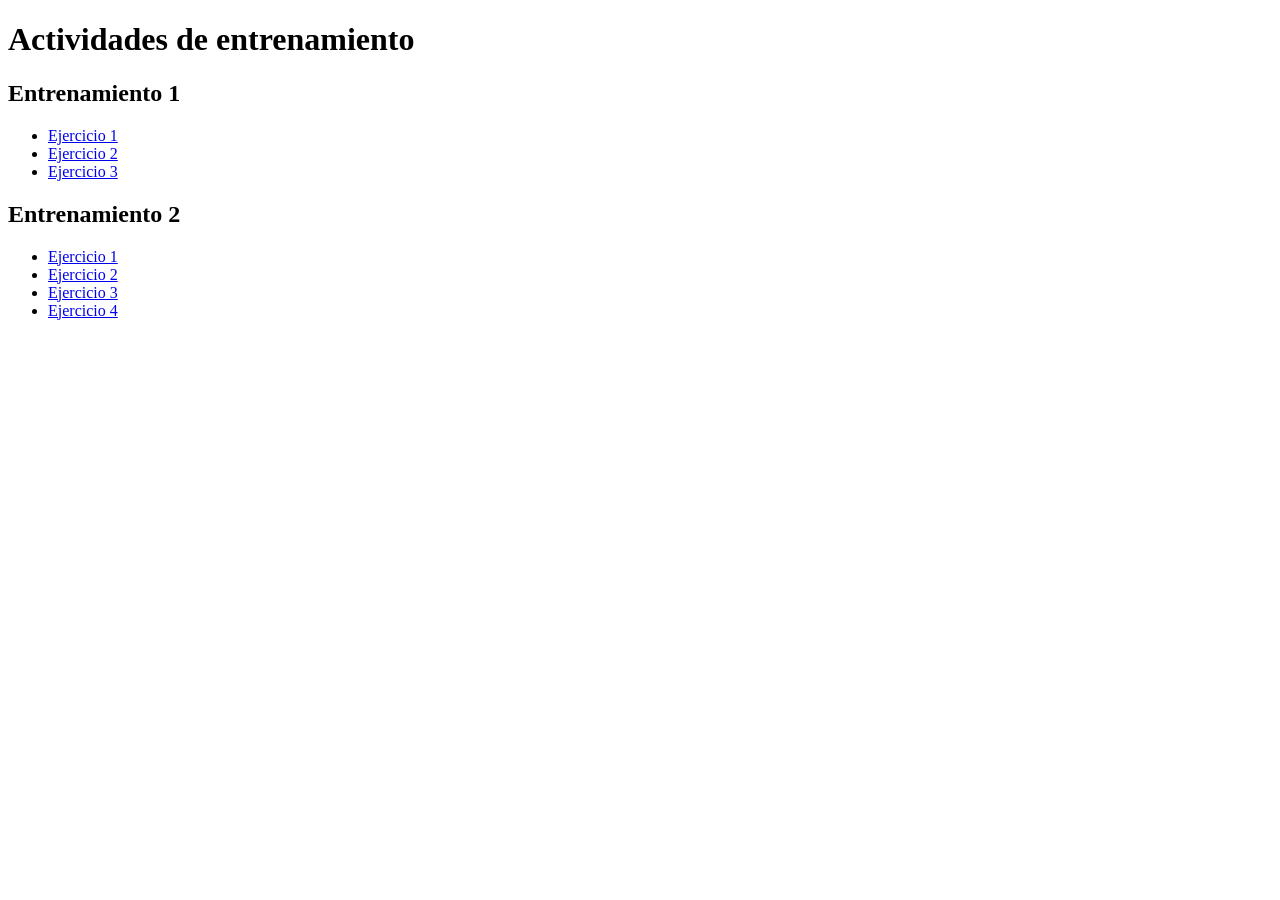
<file: index.html>
<!DOCTYPE html>
<html lang="es">
<head>
    <meta charset="UTF-8">
    <meta name="viewport" content="width=device-width, initial-scale=1.0">
    <title>Actividades de entrenamiento</title>
</head>
<body>
    <header>
        <h1>Actividades de entrenamiento</h1>
    </header>

    <main>
        <nav>
            <section>
                <h2>Entrenamiento 1</h2>
                <ul>
                    <li><a href="Entrenamiento_01/Ejercicio_01/index.html">Ejercicio 1</a></li>
                    <li><a href="Entrenamiento_01/Ejercicio_02/index.html">Ejercicio 2</a></li>
                    <li><a href="Entrenamiento_01/Ejercicio_03/index.html">Ejercicio 3</a></li>
                </ul>
            </section>

            <section>
                <h2>Entrenamiento 2</h2>
                <ul>
                    <li><a href="entrenamiento_02/ejercicio_01/index.html">Ejercicio 1</a></li>
                    <li><a href="entrenamiento_02/ejercicio_02/index.html">Ejercicio 2</a></li>
                    <li><a href="entrenamiento_02/ejercicio_03/index.html">Ejercicio 3</a></li>
                    <li><a href="entrenamiento_02/ejercicio_04/index.html">Ejercicio 4</a></li>
                </ul>
            </section>
        </nav>
    </main>
</body>
</html>
</file>
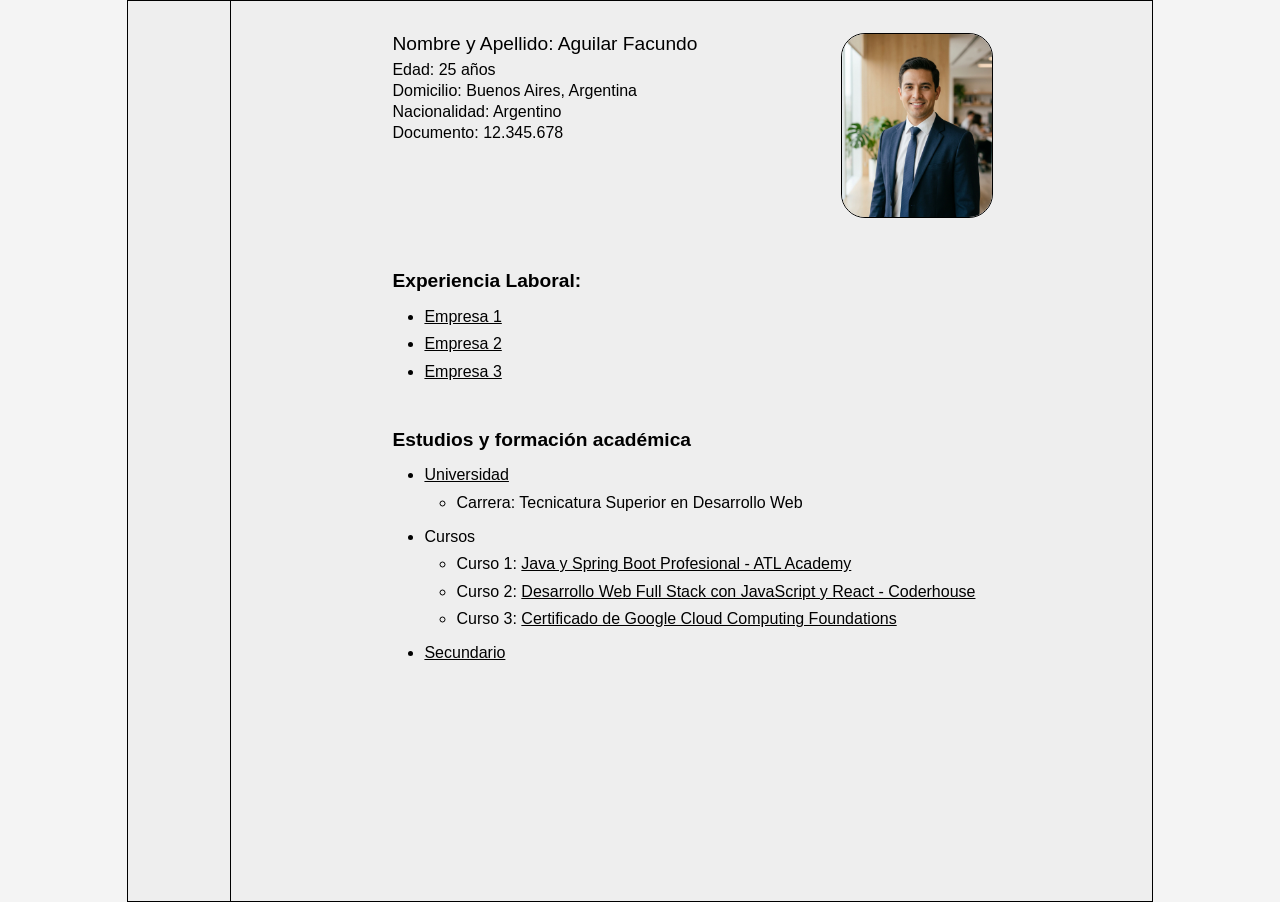
<file: Entrenamiento_01/Ejercicio_01/index.html>
<!DOCTYPE html>
<html lang="es">
<head>
    <meta charset="UTF-8">
    <meta name="viewport" content="width=device-width, initial-scale=1.0">
    <title>Ejercicio 1</title>
    <link rel="stylesheet" href="style.css">
</head>
<body>
    <main class="cv-container">
        <div class="barra-lateral"></div>

        <div class="contenido">
            <header class = "header">
                
                <div class = "datos">
                    <h1>Nombre y Apellido: Aguilar Facundo</h1>
                    <p>Edad: 25 años</p>
                    <p>Domicilio: Buenos Aires, Argentina</p>
                    <p>Nacionalidad: Argentino</p>
                    <p>Documento: 12.345.678</p>
                </div>
                <div class="foto-box">
                        <img src="../images/Gemini_Generated_Image_6q42zd6q42zd6q42.jpg" alt="Imagen de perfil">
                </div>
            </header>

            <section class="seccion">
                <h2>Experiencia Laboral:</h2>
                <ul>
                    <li><a href="empresa1.html">Empresa 1</a></li>
                    <li><a href="empresa2.html">Empresa 2</a></li>
                    <li><a href="empresa3.html">Empresa 3</a></li>
                </ul>
            </section>

            <section>
                <h2>Estudios y formación académica</h2>
                <ul>
                    <li>
                        <a href="universidad.html">Universidad</a>
                        <ul>
                            <li>Carrera: Tecnicatura Superior en Desarrollo Web</li>
                        </ul>
                    </li>
                </ul>
                <ul>
                    <li>Cursos
                   <ul>
                    <li>
                        Curso 1: <a href="curso1.html">Java y Spring Boot Profesional - ATL Academy</a>
                    </li>
                    <li>
                        Curso 2: <a href="curso2.html">Desarrollo Web Full Stack con JavaScript y React - Coderhouse</a>
                    </li>
                    <li>
                        Curso 3: <a href="curso3.html">Certificado de Google Cloud Computing Foundations</a>
                    </li>
                   
                   </ul> 
                </li>
                </ul>

                <ul>
                    <li>
                        <a href="secundario.html">Secundario</a>
                    </li>
                </ul>

                
            </section>
        </div>
    </main> 
</body>
</html>
</file>
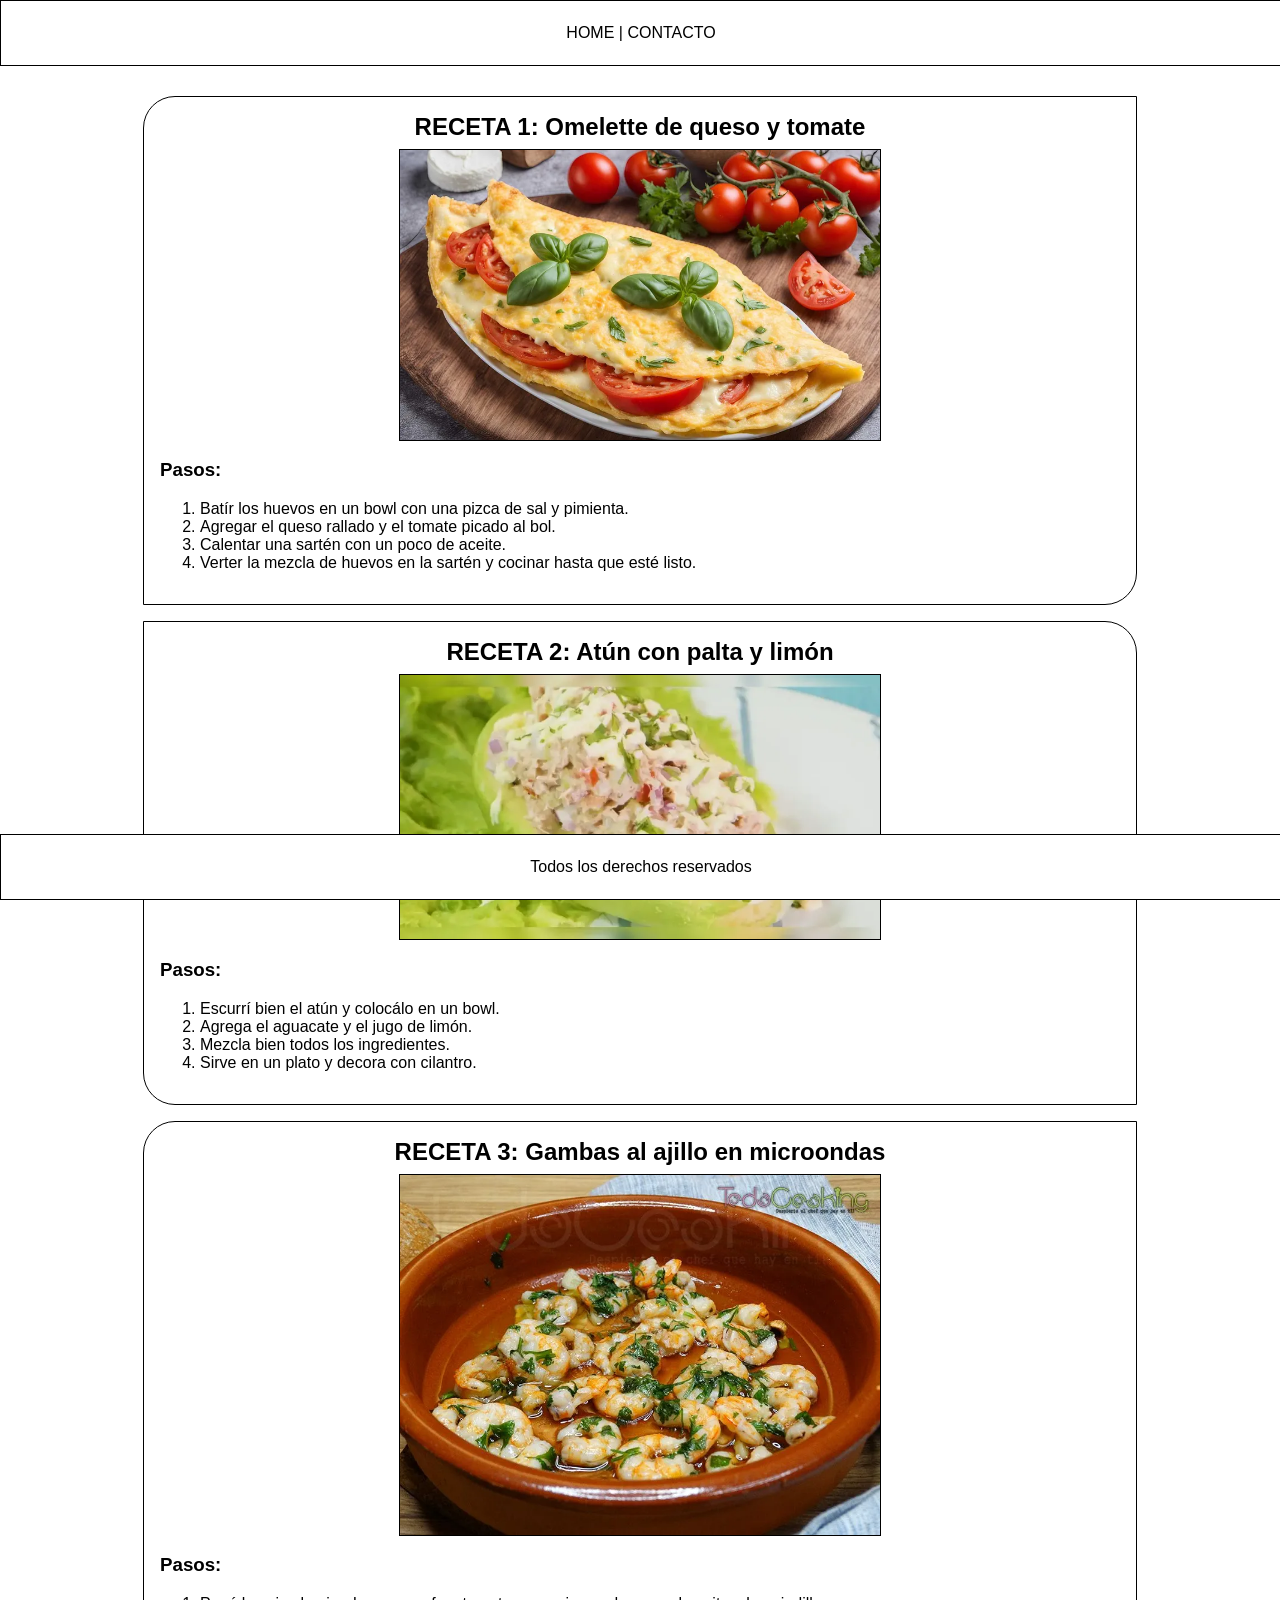
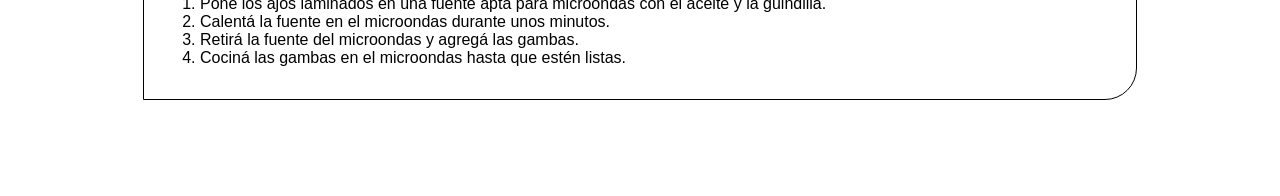
<file: Entrenamiento_01/Ejercicio_02/index.html>
<!DOCTYPE html>
<html lang="es">
<head>
    <meta charset="UTF-8">
    <meta name="viewport" content="width=device-width, initial-scale=1.0">
    <title>Ejercicio 2</title>
    <link rel="stylesheet" href="style.css">
</head>
<body>
    <header>
         <nav class="main-nav">
       <a href="index.html">HOME</a>
            |
       <a href="contacto.html">CONTACTO</a>
    </nav>
    </header>
  
    <main>
    <article class="receta receta-impar">
        <h2>RECETA 1: Omelette de queso y tomate</h2>
        <div class="imagen">
              <img src="../images/GR-R-V-00020296_g884hw5uuyj4cnspvskmhuk2_large.webp"
               alt="imagen de la receta 1 ">
        </div>
      
        <h3>Pasos:</h3>
        <ol>
            <li>Batír los huevos en un bowl con una pizca de sal y pimienta.</li>
            <li>Agregar el queso rallado y el tomate picado al bol.</li>
            <li>Calentar una sartén con un poco de aceite.</li>
            <li>Verter la mezcla de huevos en la sartén y cocinar hasta que esté listo.</li>
        </ol>
    </article >

    <article class = "receta receta-par">
        <h2>RECETA 2: Atún con palta y limón</h2>
         <div class="imagen">
              <img src="../images/608ca3886f075202ef1889f0.webp" alt="imagen de la receta dos ">
        </div>

        <h3>Pasos:</h3>
        <ol>
            <li>Escurrí bien el atún y colocálo en un bowl. </li>
            <li>Agrega el aguacate y el jugo de limón.</li>
            <li>Mezcla bien todos los ingredientes.</li>
            <li>Sirve en un plato y decora con cilantro.</li>
        </ol>
    </article>


    <article class = "receta receta-impar">
        <h2>RECETA 3: Gambas al ajillo en microondas</h2>
         <div class="imagen">
              <img src="../images/Gambas-al-ajillo-en-microondas-02.webp" alt="imagen de la receta tres ">
        </div>

        <h3>Pasos:</h3>
        <ol>
            <li>Poné los ajos laminados en una fuente apta para microondas con el aceite y la guindilla.</li>
            <li>Calentá la fuente en el microondas durante unos minutos.</li>
            <li>Retirá la fuente del microondas y agregá las gambas.</li>
            <li>Cociná las gambas en el microondas hasta que estén listas.</li>
        </ol>
    </article>


     </main>
    <footer class="main-footer">
         <P> Todos los derechos reservados</P> 
        </footer>
   
</body>
</html>
</file>
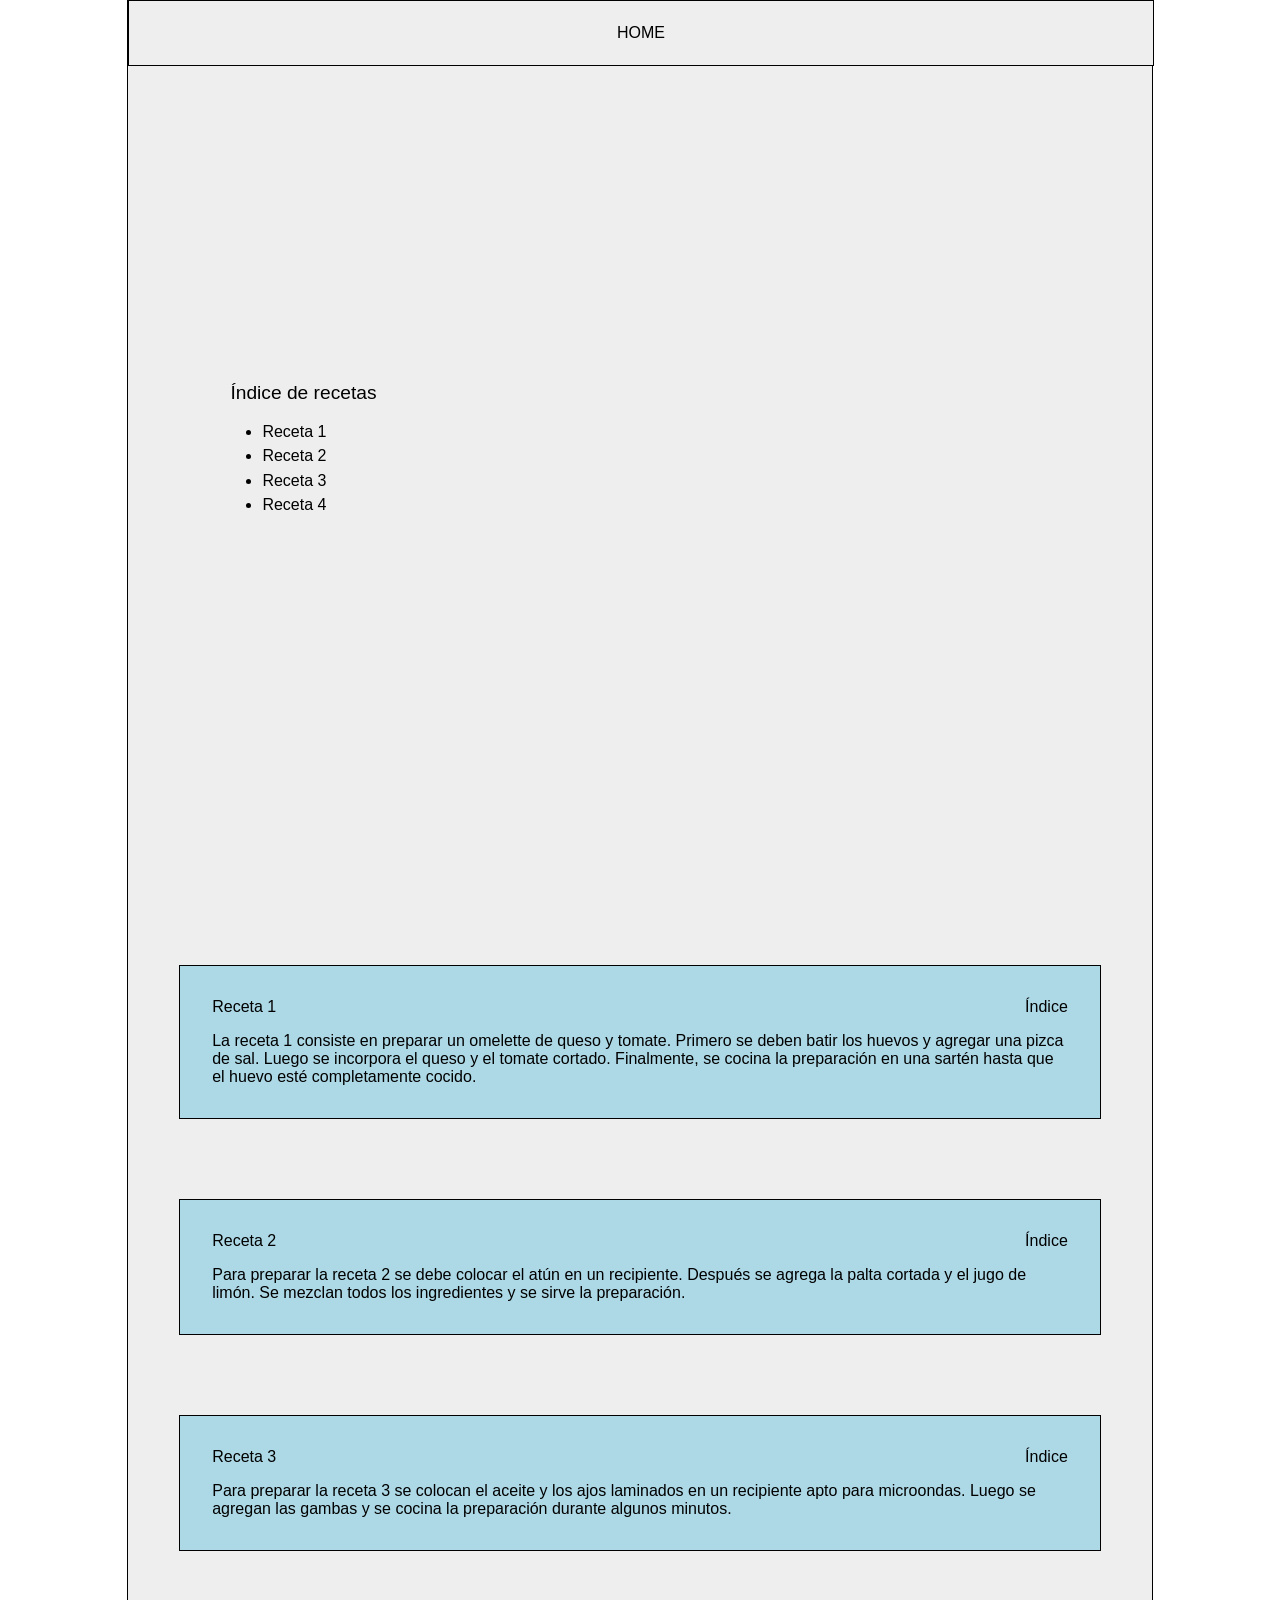
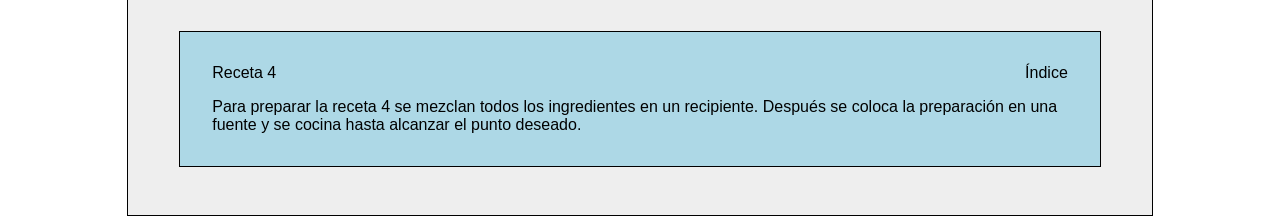
<file: Entrenamiento_01/Ejercicio_03/index.html>
<!DOCTYPE html>
<html lang="es">
<head>
    <meta charset="UTF-8">
    <meta name="viewport" content="width=device-width, initial-scale=1.0">
    <title>Indice de recetas</title>
    <link rel="stylesheet" href="style.css">
</head>
<body>

    <header>
        <a href="#indice">HOME</a>
    </header>

     <main>

        <section class="indice" id="indice">

            <h2>Índice de recetas</h2>

            <ul>
                <li>
                    <a href="#receta1">Receta 1</a>
                </li>

                <li>
                    <a href="#receta2">Receta 2</a>
                </li>

                <li>
                    <a href="#receta3">Receta 3</a>
                </li>

                <li>
                    <a href="#receta4">Receta 4</a>
                </li>
            </ul>

        </section>

        <section class="lista-recetas">

            <div class="espacio" id="receta1"></div>

            <article class="receta">

                <div class="titulo-receta">
                    <h2>Receta 1</h2>
                    <a href="#indice">Índice</a>
                </div>

                <p>
                    La receta 1 consiste en preparar un omelette de queso
                    y tomate. Primero se deben batir los huevos y agregar
                    una pizca de sal. Luego se incorpora el queso y el
                    tomate cortado. Finalmente, se cocina la preparación
                    en una sartén hasta que el huevo esté completamente
                    cocido.
                </p>

            </article>

            <div class="espacio" id="receta2"></div>

            <article class="receta">

                <div class="titulo-receta">
                    <h2>Receta 2</h2>
                    <a href="#indice">Índice</a>
                </div>

                <p>
                    Para preparar la receta 2 se debe colocar el atún en
                    un recipiente. Después se agrega la palta cortada y
                    el jugo de limón. Se mezclan todos los ingredientes
                    y se sirve la preparación.
                </p>

            </article>

            <div class="espacio" id="receta3"></div>

            <article class="receta">

                <div class="titulo-receta">
                    <h2>Receta 3</h2>
                    <a href="#indice">Índice</a>
                </div>

                <p>
                    Para preparar la receta 3 se colocan el aceite y los
                    ajos laminados en un recipiente apto para microondas.
                    Luego se agregan las gambas y se cocina la preparación
                    durante algunos minutos.
                </p>

            </article>

            <div class="espacio" id="receta4"></div>

            <article class="receta">

                <div class="titulo-receta">
                    <h2>Receta 4</h2>
                    <a href="#indice">Índice</a>
                </div>

                <p>
                    Para preparar la receta 4 se mezclan todos los
                    ingredientes en un recipiente. Después se coloca la
                    preparación en una fuente y se cocina hasta alcanzar
                    el punto deseado.
                </p>

            </article>

        </section>

    </main>
    
</body>
</html>
</file>
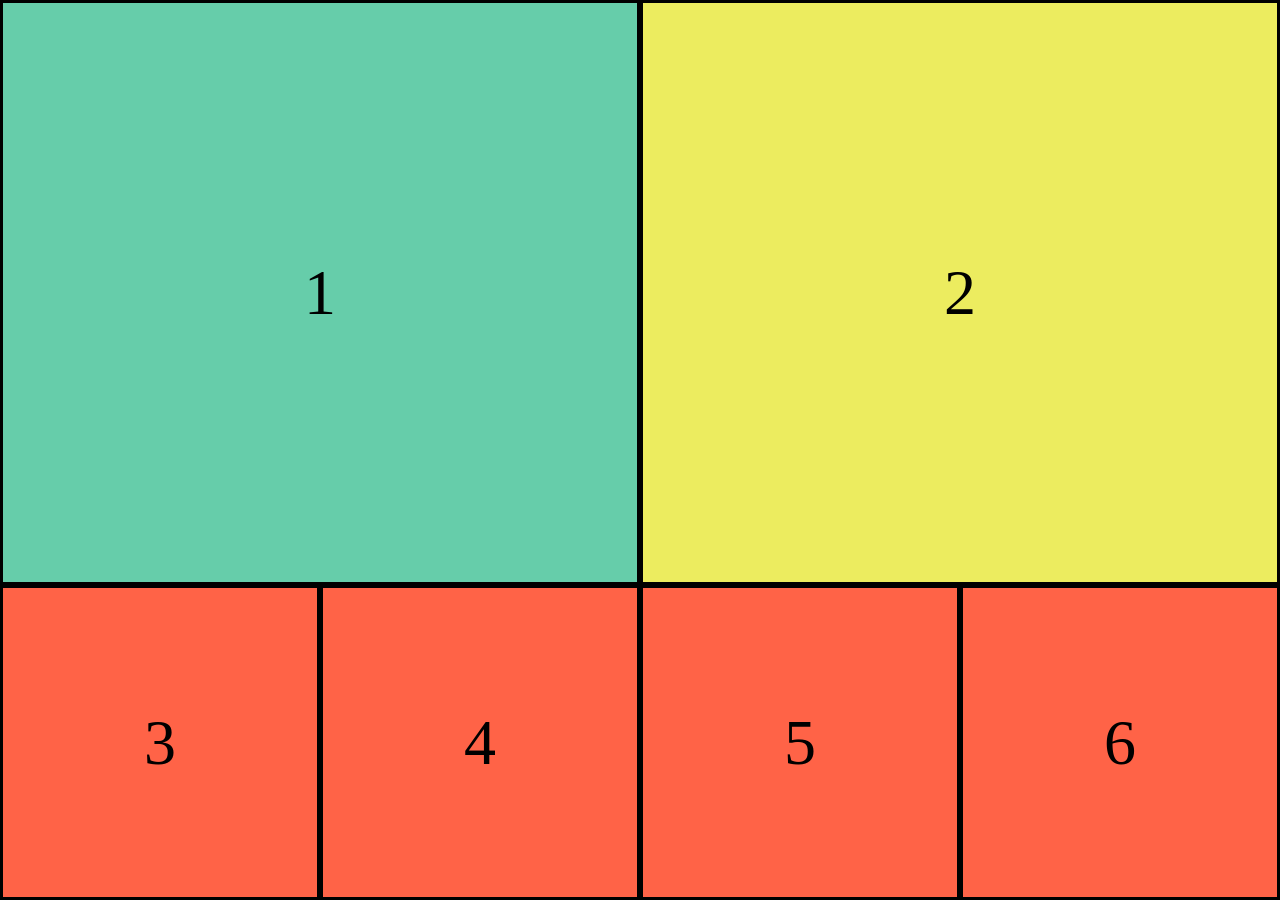
<file: entrenamiento_02/ejercicio_01/index.html>
<!DOCTYPE html>
<html lang="es">

<head>
    <meta charset="UTF-8">
    <meta name="viewport" content="width=device-width, initial-scale=1.0">
    <title>Ejercicio01</title>
    <link rel="stylesheet" href="styles.css">
</head>

<body>
    <div class="contenedor">

        <div class="fila-superior">
            <div class="caja caja1">1</div>
            <div class="caja caja2">2</div>
        </div>

        <div class="fila-inferior">
            <div class="caja caja3">3</div>
            <div class="caja caja4">4</div>
            <div class="caja caja5">5</div>
            <div class="caja caja6">6</div>
        </div>

    </div>

</body>

</html>
</file>
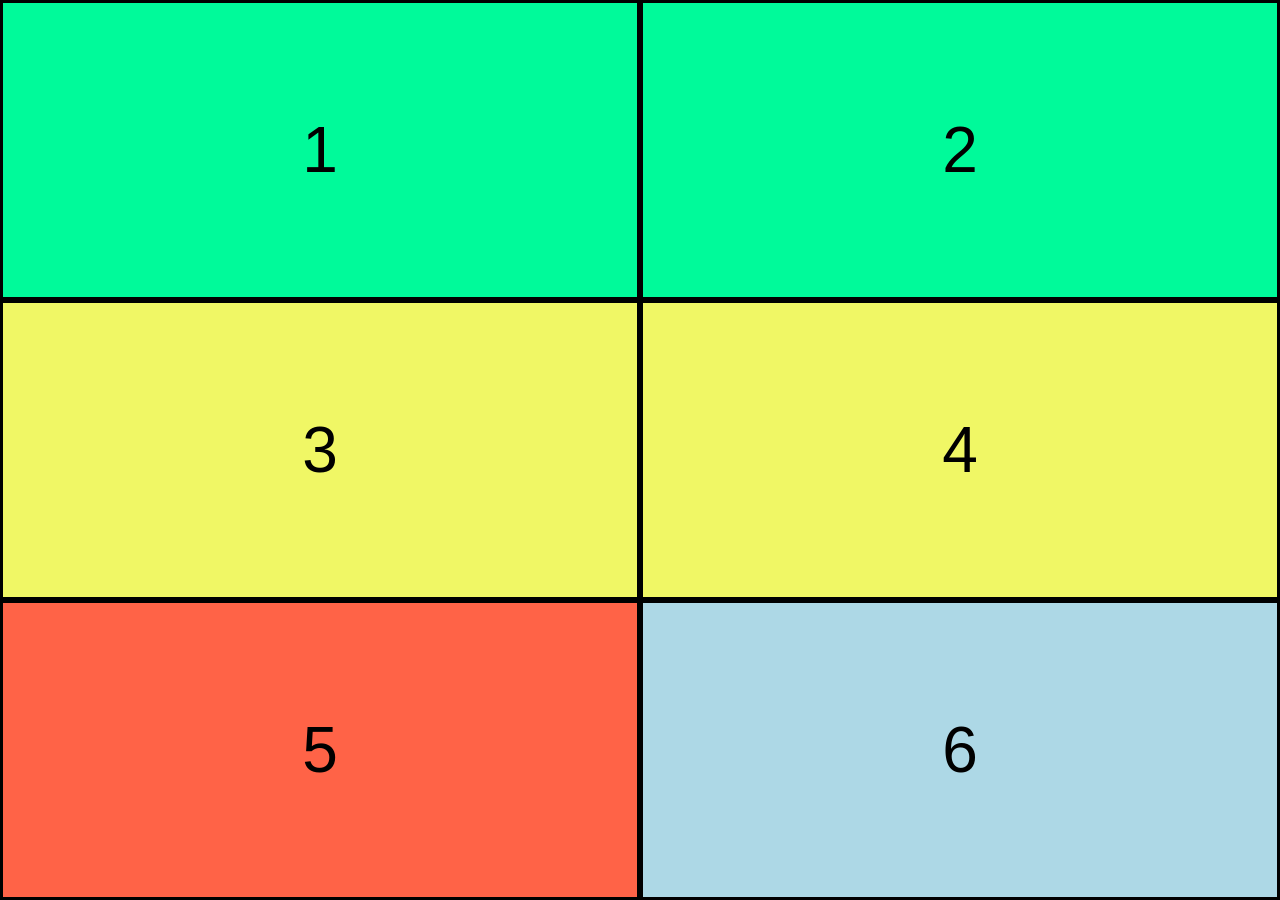
<file: entrenamiento_02/ejercicio_02/index.html>
<!DOCTYPE html>
<html lang="es">

<head>
    <meta charset="UTF-8">
    <meta name="viewport" content="width=device-width, initial-scale=1.0">
    <title>Ejercicio02</title>
    <link rel="stylesheet" href="styles.css">
</head>

<body>
    <div class="contenedor">
            <div class="caja caja1">1</div>
            <div class="caja caja2">2</div>
            <div class="caja caja3">3</div>
            <div class="caja caja4">4</div>
            <div class="caja caja5">5</div>
            <div class="caja caja6">6</div>
    </div>
</body>

</html>
</file>
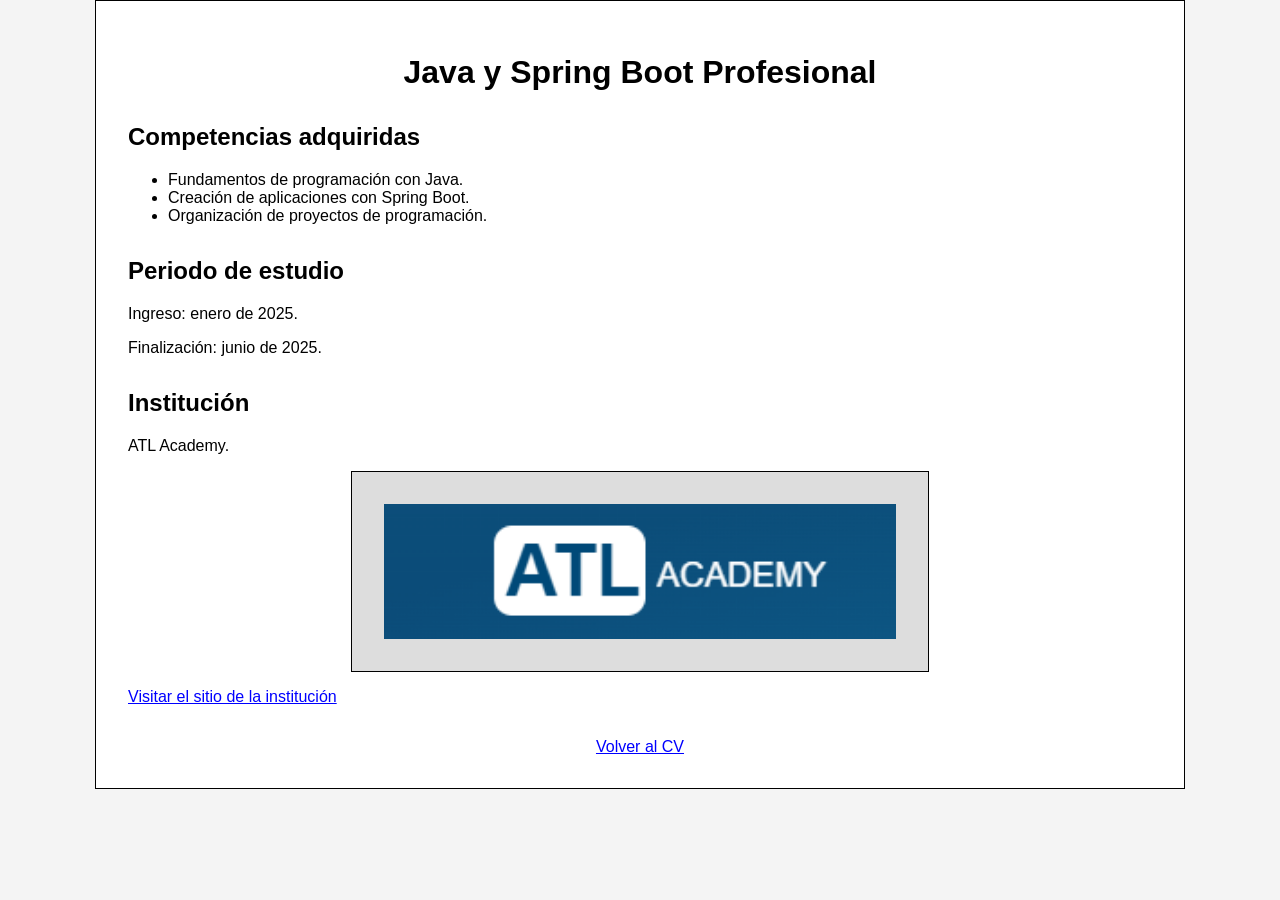
<file: Entrenamiento_01/Ejercicio_01/curso1.html>
<!DOCTYPE html>
<html lang="es">
<head>
    <meta charset="UTF-8">
    <meta name="viewport" content="width=device-width, initial-scale=1.0">
    <title>Java y Spring Boot</title>
    <link rel="stylesheet" href="detalle.css">
</head>
<body>
    <main class="detalle">
        <header><h1>Java y Spring Boot Profesional</h1></header>
        <section>
            <h2>Competencias adquiridas</h2>
            <ul>
                <li>Fundamentos de programación con Java.</li>
                <li>Creación de aplicaciones con Spring Boot.</li>
                <li>Organización de proyectos de programación.</li>
            </ul>
        </section>
        <section>
            <h2>Periodo de estudio</h2>
            <p>Ingreso: enero de 2025.</p>
            <p>Finalización: junio de 2025.</p>
        </section>
        <section>
            <h2>Institución</h2>
            <p>ATL Academy.</p>
            <img class="imagen-institucion" src="../images/Captura de pantalla 2026-09-16 143455.png" alt="Logo de ATL Academy">
            <a href="https://atl.academy/es" target="_blank">Visitar el sitio de la institución</a>
        </section>
        <footer><a href="index.html">Volver al CV</a></footer>
    </main>
</body>
</html>
</file>
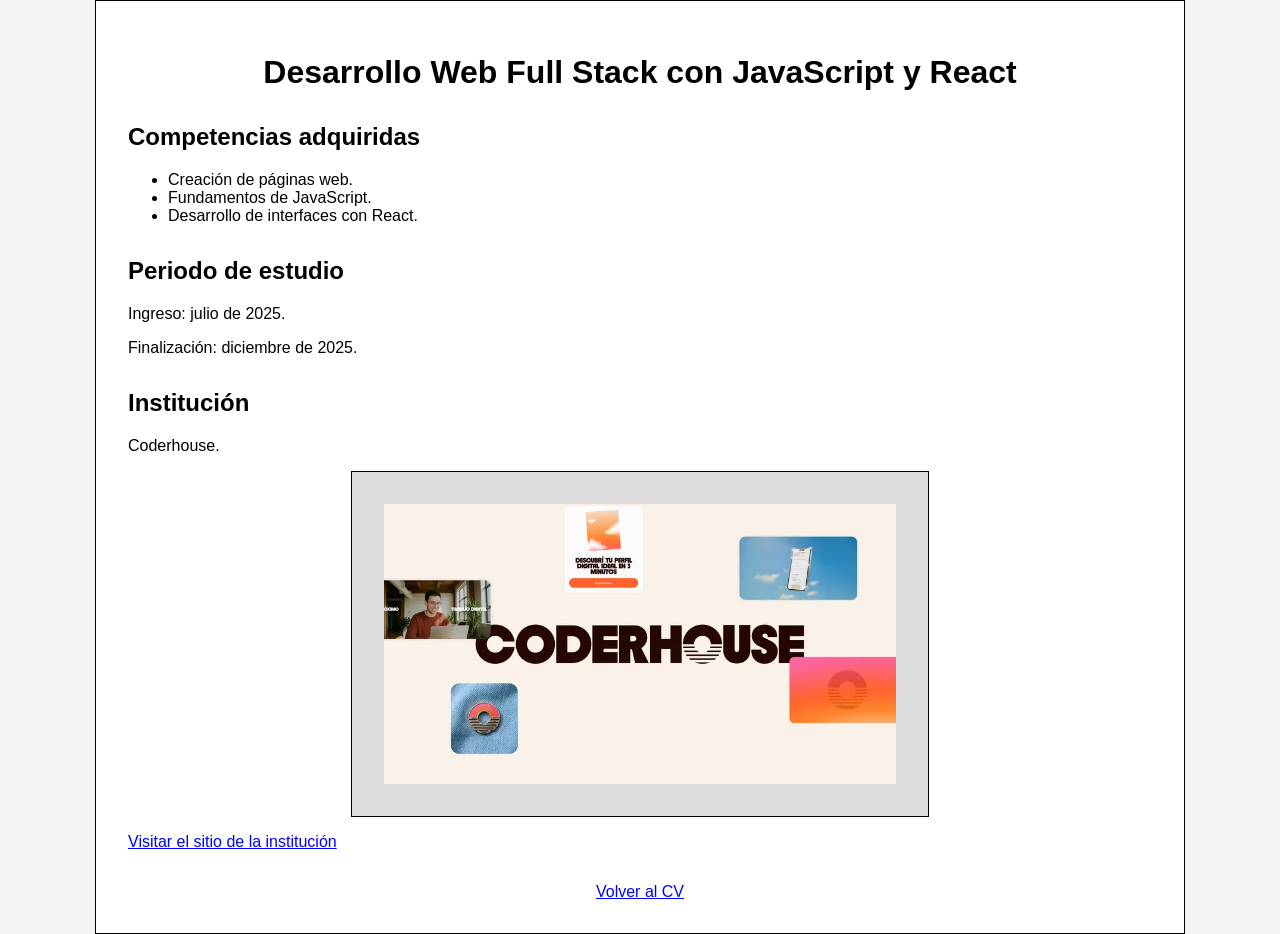
<file: Entrenamiento_01/Ejercicio_01/curso2.html>
<!DOCTYPE html>
<html lang="es">
<head>
    <meta charset="UTF-8">
    <meta name="viewport" content="width=device-width, initial-scale=1.0">
    <title>Desarrollo Web Full Stack</title>
    <link rel="stylesheet" href="detalle.css">
</head>
<body>
    <main class="detalle">
        <header><h1>Desarrollo Web Full Stack con JavaScript y React</h1></header>
        <section>
            <h2>Competencias adquiridas</h2>
            <ul>
                <li>Creación de páginas web.</li>
                <li>Fundamentos de JavaScript.</li>
                <li>Desarrollo de interfaces con React.</li>
            </ul>
        </section>
        <section>
            <h2>Periodo de estudio</h2>
            <p>Ingreso: julio de 2025.</p>
            <p>Finalización: diciembre de 2025.</p>
        </section>
        <section>
            <h2>Institución</h2>
            <p>Coderhouse.</p>
            <img class="imagen-institucion" src="../images/699604656faf6e188f032000_Coderhouse-branding-paisanos3.webp" alt="Logo de Coderhouse">
            <a href="https://www.coderhouse.com/" target="_blank">Visitar el sitio de la institución</a>
        </section>
        <footer><a href="index.html">Volver al CV</a></footer>
    </main>
</body>
</html>
</file>
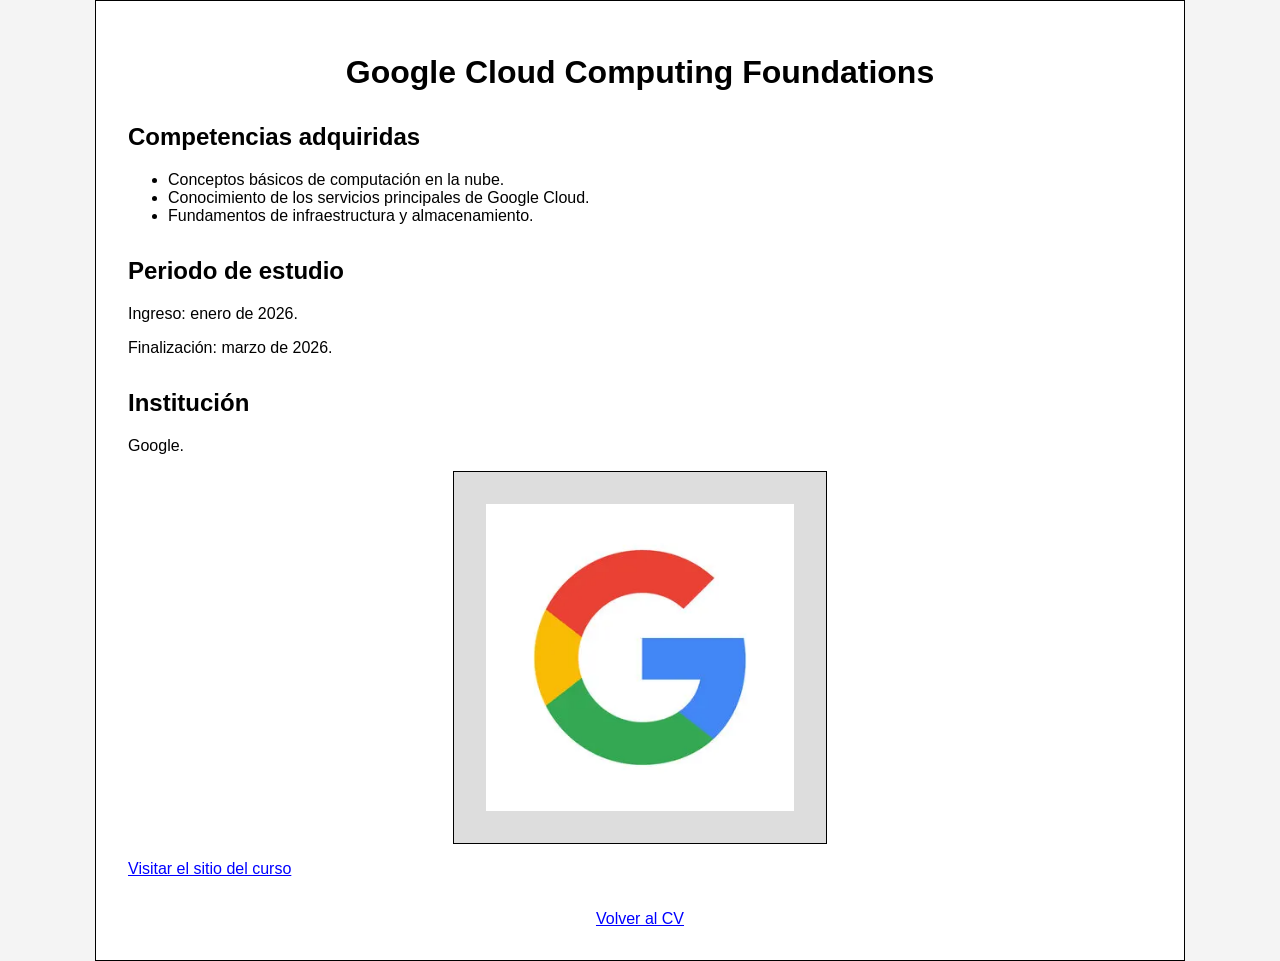
<file: Entrenamiento_01/Ejercicio_01/curso3.html>
<!DOCTYPE html>
<html lang="es">
<head>
    <meta charset="UTF-8">
    <meta name="viewport" content="width=device-width, initial-scale=1.0">
    <title>Google Cloud Computing Foundations</title>
    <link rel="stylesheet" href="detalle.css">
</head>
<body>
    <main class="detalle">
        <header><h1>Google Cloud Computing Foundations</h1></header>
        <section>
            <h2>Competencias adquiridas</h2>
            <ul>
                <li>Conceptos básicos de computación en la nube.</li>
                <li>Conocimiento de los servicios principales de Google Cloud.</li>
                <li>Fundamentos de infraestructura y almacenamiento.</li>
            </ul>
        </section>
        <section>
            <h2>Periodo de estudio</h2>
            <p>Ingreso: enero de 2026.</p>
            <p>Finalización: marzo de 2026.</p>
        </section>
        <section>
            <h2>Institución</h2>
            <p>Google.</p>
            <img class="imagen-institucion logo-google" src="../images/360_F_1357324628_aGvmLJ8MT2cNEkphwZGDz1NH1jjrDvmX.webp" alt="Logo de Google">
            <a href="https://www.skills.google/paths/36?locale=es" target="_blank">Visitar el sitio del curso</a>
        </section>
        <footer><a href="index.html">Volver al CV</a></footer>
    </main>
</body>
</html>
</file>
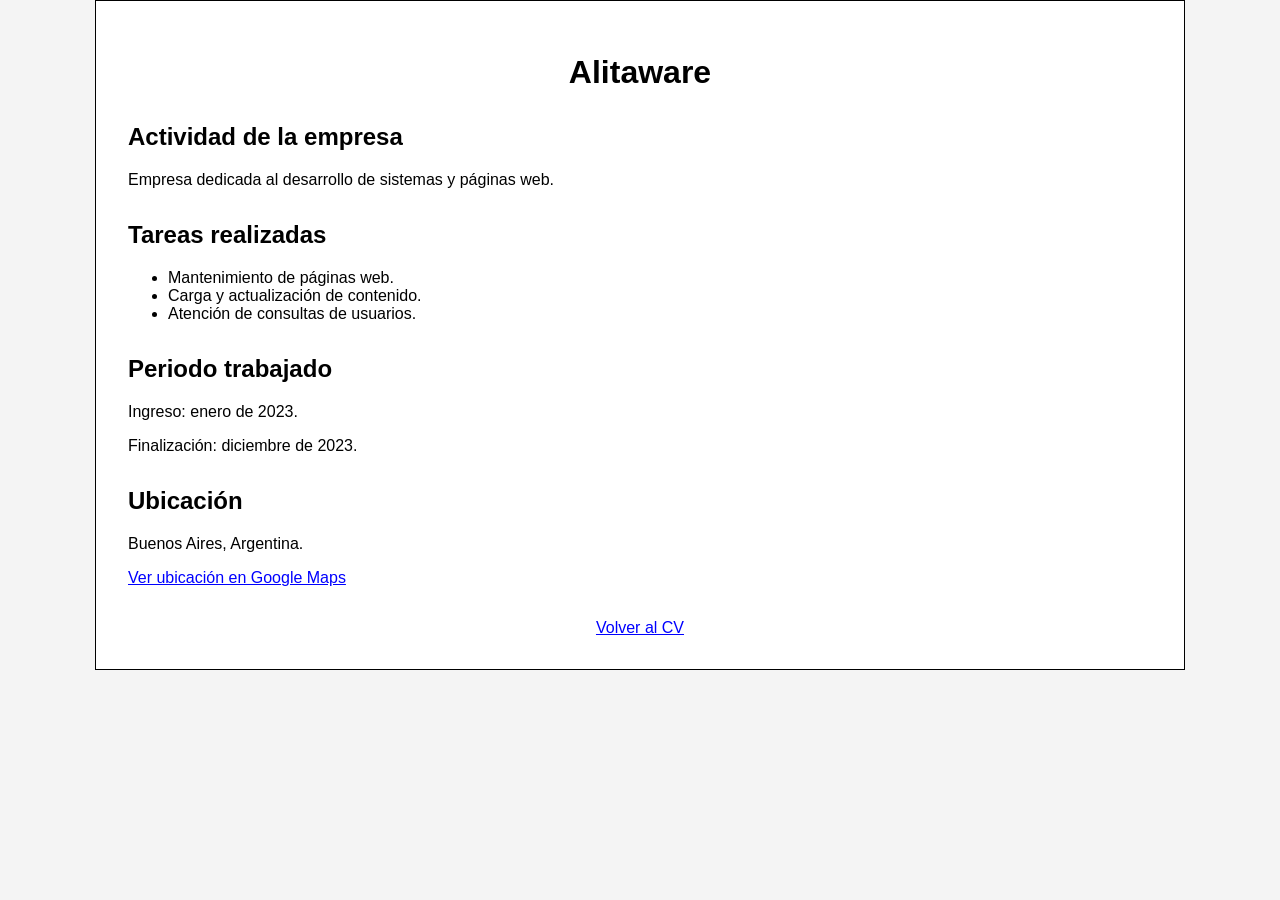
<file: Entrenamiento_01/Ejercicio_01/empresa1.html>
<!DOCTYPE html>
<html lang="es">
<head>
    <meta charset="UTF-8">
    <meta name="viewport" content="width=device-width, initial-scale=1.0">
    <title>Empresa 1</title>
    <link rel="stylesheet" href="detalle.css">
</head>
<body>
    <main class="detalle">
     <header><h1>Alitaware</h1></header>
        <section>
            <h2>Actividad de la empresa</h2>
            <p>Empresa dedicada al desarrollo de sistemas y páginas web.</p>
        </section>
        <section>
            <h2>Tareas realizadas</h2>
            <ul>
                <li>Mantenimiento de páginas web.</li>
                <li>Carga y actualización de contenido.</li>
                <li>Atención de consultas de usuarios.</li>
            </ul>
        </section>
        <section>
            <h2>Periodo trabajado</h2>
            <p>Ingreso: enero de 2023.</p>
            <p>Finalización: diciembre de 2023.</p>
        </section>
        <section>
            <h2>Ubicación</h2>
            <p>Buenos Aires, Argentina.</p>
            <a href="https://share.google/JHNQJI5LJQZqYObWj">Ver ubicación en Google Maps</a>
        </section>
        <footer><a href="index.html">Volver al CV</a></footer>
    </main>
</body>
</html>
</file>
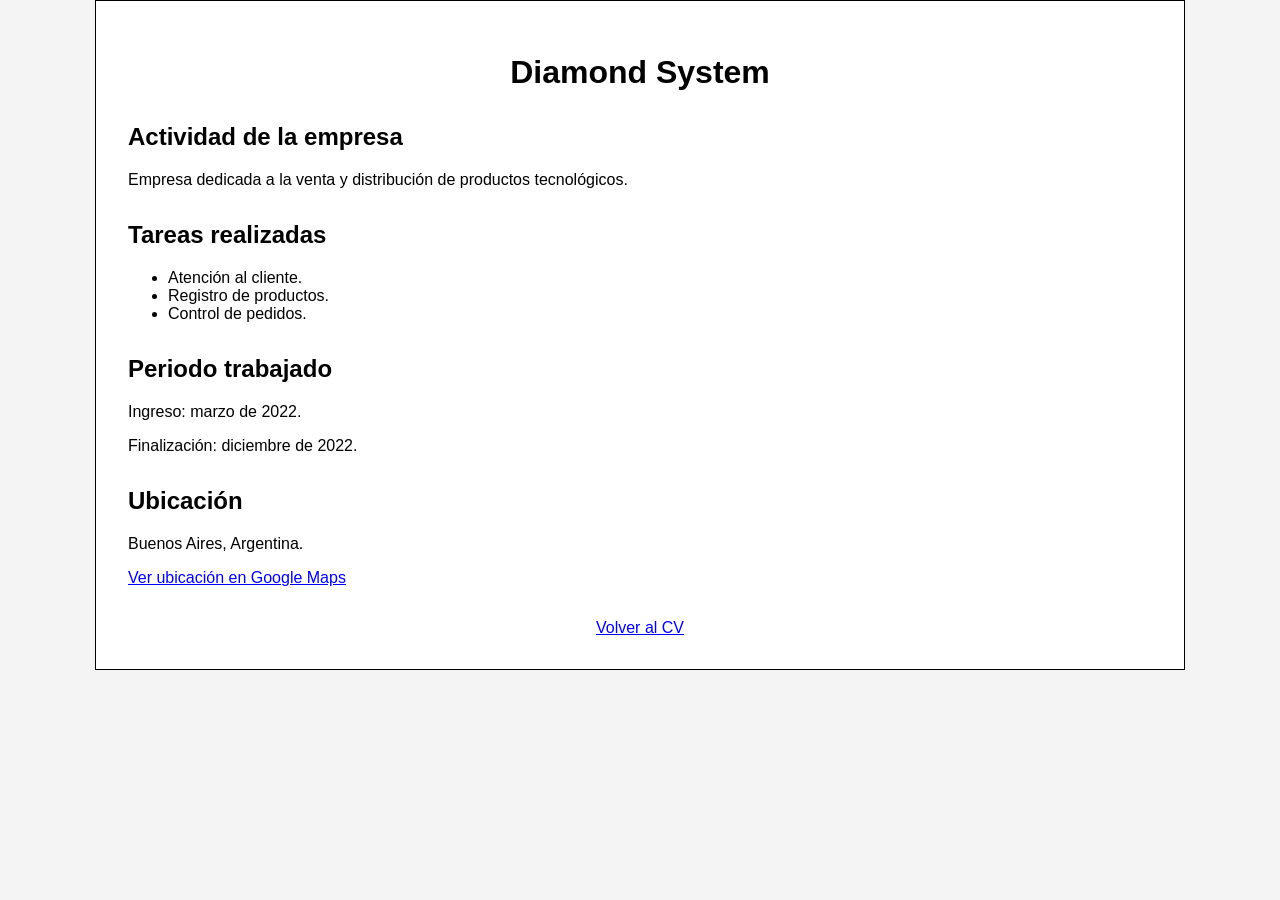
<file: Entrenamiento_01/Ejercicio_01/empresa2.html>
<!DOCTYPE html>
<html lang="es">
<head>
    <meta charset="UTF-8">
    <meta name="viewport" content="width=device-width, initial-scale=1.0">
    <title>Empresa 2</title>
    <link rel="stylesheet" href="detalle.css">
</head>
<body>
    <main class="detalle">
        <header><h1>Diamond System</h1></header>
        <section>
            <h2>Actividad de la empresa</h2>
            <p>Empresa dedicada a la venta y distribución de productos tecnológicos.</p>
        </section>
        <section>
            <h2>Tareas realizadas</h2>
            <ul>
                <li>Atención al cliente.</li>
                <li>Registro de productos.</li>
                <li>Control de pedidos.</li>
            </ul>
        </section>
        <section>
            <h2>Periodo trabajado</h2>
            <p>Ingreso: marzo de 2022.</p>
            <p>Finalización: diciembre de 2022.</p>
        </section>
        <section>
            <h2>Ubicación</h2>
            <p>Buenos Aires, Argentina.</p>
            <a href="https://share.google/MtC2IHWkZhIWMzzHq" target="_blank">Ver ubicación en Google Maps</a>
        </section>
        <footer><a href="index.html">Volver al CV</a></footer>
    </main>
</body>
</html>
</file>
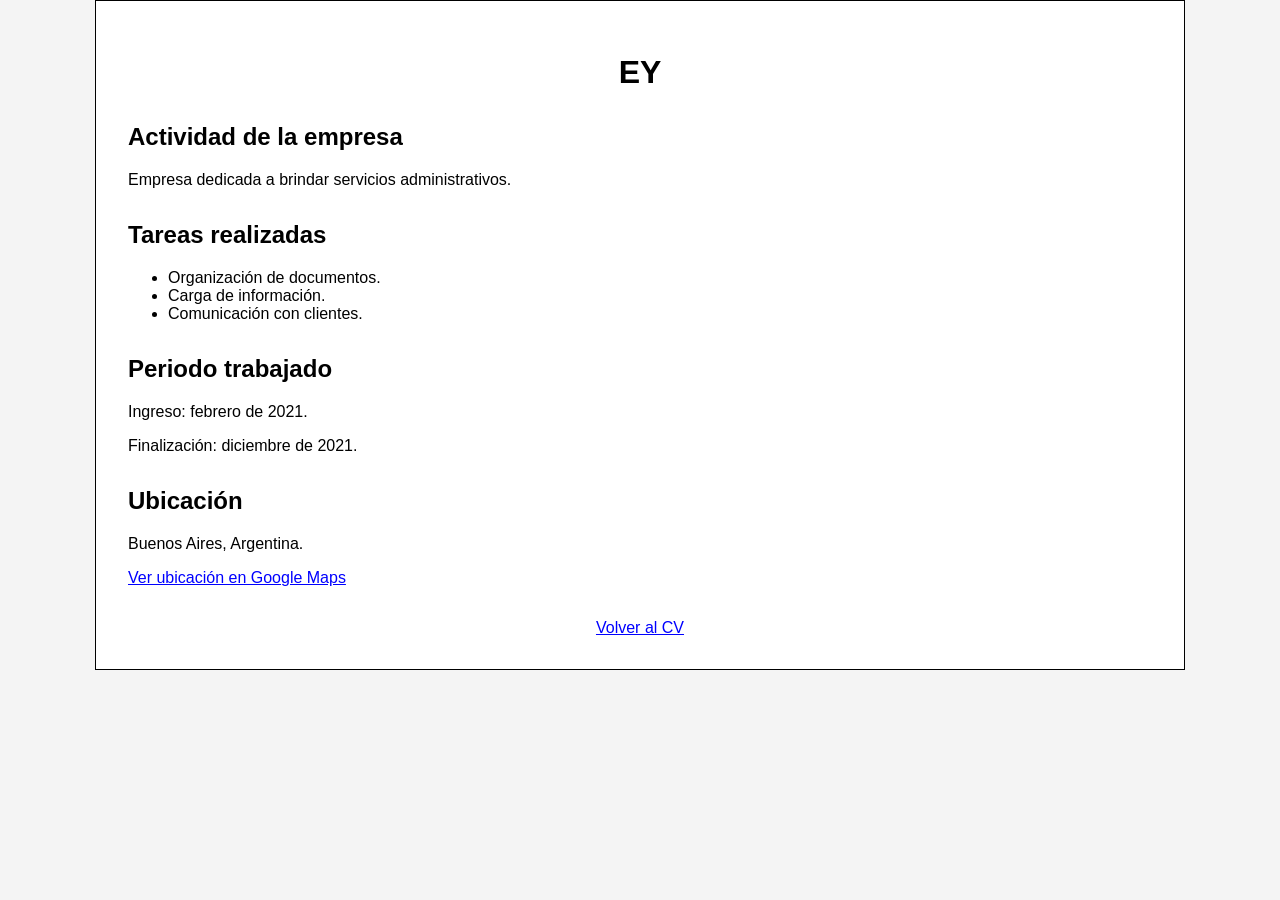
<file: Entrenamiento_01/Ejercicio_01/empresa3.html>
<!DOCTYPE html>
<html lang="es">
<head>
    <meta charset="UTF-8">
    <meta name="viewport" content="width=device-width, initial-scale=1.0">
    <title>Empresa 3</title>
    <link rel="stylesheet" href="detalle.css">
</head>
<body>
    <main class="detalle">
        <header><h1>EY</h1></header>
        <section>
            <h2>Actividad de la empresa</h2>
            <p>Empresa dedicada a brindar servicios administrativos.</p>
        </section>
        <section>
            <h2>Tareas realizadas</h2>
            <ul>
                <li>Organización de documentos.</li>
                <li>Carga de información.</li>
                <li>Comunicación con clientes.</li>
            </ul>
        </section>
        <section>
            <h2>Periodo trabajado</h2>
            <p>Ingreso: febrero de 2021.</p>
            <p>Finalización: diciembre de 2021.</p>
        </section>
        <section>
            <h2>Ubicación</h2>
            <p>Buenos Aires, Argentina.</p>
            <a href="https://share.google/JBSbNEakO8Vkno9R3" target="_blank">Ver ubicación en Google Maps</a>
        </section>
        <footer><a href="index.html">Volver al CV</a></footer>
    </main>
</body>
</html>
</file>
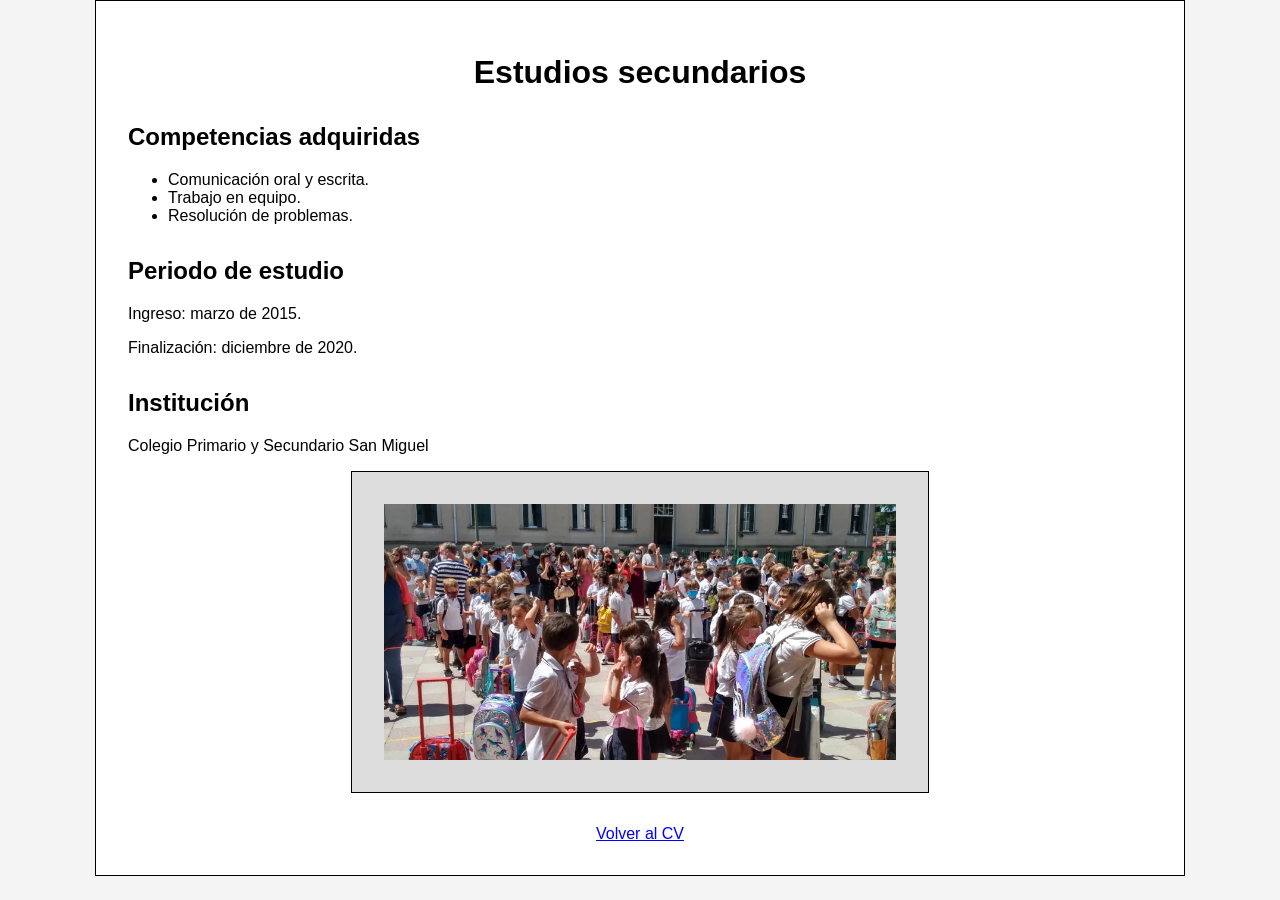
<file: Entrenamiento_01/Ejercicio_01/secundario.html>
<!DOCTYPE html>
<html lang="es">
<head>
    <meta charset="UTF-8">
    <meta name="viewport" content="width=device-width, initial-scale=1.0">
    <title>Estudios secundarios</title>
    <link rel="stylesheet" href="detalle.css">
</head>
<body>
    <main class="detalle">
        <header><h1>Estudios secundarios</h1></header>
        <section>
            <h2>Competencias adquiridas</h2>
            <ul>
                <li>Comunicación oral y escrita.</li>
                <li>Trabajo en equipo.</li>
                <li>Resolución de problemas.</li>
            </ul>
        </section>
        <section>
            <h2>Periodo de estudio</h2>
            <p>Ingreso: marzo de 2015.</p>
            <p>Finalización: diciembre de 2020.</p>
        </section>
        <section>
            <h2>Institución</h2>
            <p>Colegio Primario y Secundario San Miguel</p>
            <img class="imagen-institucion" src="../images/Portada Obras en Argentina.webp" alt="Colegio Primario y Secundario San Miguel">
        </section>
        <footer><a href="index.html">Volver al CV</a></footer>
    </main>
</body>
</html>
</file>
<file: Entrenamiento_01/Ejercicio_01/style.css>
* {
    margin: 0;
    padding: 0;
}
body {
    font-family: Arial, sans-serif;
    background-color: #f4f4f4;
   
}

.cv-container {
    width: 80%;            
    height: 100vh;
    margin: 0 auto;

    background-color: #eeeeee;
    border: 0.1em solid black;

    display: flex;
}

.barra-lateral {
    width: 10%;
    border-right: 0.1em solid black;
}

.contenido {
    width: 90%;
}

.header {
    width: 65%;
    margin: 2em auto 3em;

    display: flex;
    justify-content: space-between;
    align-items: flex-start;
}

.datos h1 {
    font-size: 1.2em;
    font-weight: normal;
    margin-bottom: 0.3em;
}

.datos p {
     margin: 0.2em 0;
}

.foto-box {
    width: 25%;
}


.foto-box img {
    width: 100%;

    border: 0.1em solid black;
    border-radius: 1.5em;
}

.cv-container section{
    width: 65%;
    margin: 3em auto 0;
}

.cv-container section h2 {
    font-size: 1.2em;
    margin-bottom: 0.8em;
}


.cv-container ul {
    padding-left: 2em;
}


.cv-container ul ul {
    padding-left: 2em;
    margin-top: 0.6em;
    margin-bottom: 1em;
}

.cv-container li {
    margin-bottom: 0.6em;
}

a {
    color: black;
    text-decoration: underline;
}
</file>
<file: Entrenamiento_01/Ejercicio_02/style.css>
body {
    margin: 0;
    height: 100vh;
    font-family: Arial, sans-serif;

    display: flex;
    flex-direction: column;
}

header{
    width: 100%;
    height: 4em;
    

    position: fixed;
    top: 0;

    background-color: white;
    border: 0.1em solid black;


    display: flex;
    justify-content: center;
    align-items: center;
}
nav a {
    color: black;
    text-decoration: none;
}

nav a:hover {
    color: gray;
    text-decoration: underline;
}

main{
    margin-top: 5em;
    padding-bottom: 6em;


    display: flex;
    flex-direction: column;
    align-items: center;
}

.receta{
    width: 75%;

    border: 0.1em solid black;
    padding: 1em;
    margin-top: 1em;
}

.receta-impar{
    border-radius:  2em 0 2em 0;
}

.receta-par{
    border-radius:  0 2em 0 2em;
}

.receta h2{
    margin: 0;
    text-align: center;
}

.imagen{
    width: 50%;
    margin: 0.5em auto;

    border: 0.1em solid black;

    display: flex;
    justify-content: center;
    align-items: center;
}

.imagen img {
    width: 100%;
}

.receta p{
     margin-bottom: 0;
}

.receta ol {
    margin-top: 0;
}


.main-footer{
    width: 100%;
    height: 4em;
   

    position: fixed;
    bottom: 0;

    background-color: white;
    border: 0.1em solid black;

    display: flex;
    justify-content: center;
    align-items: center;
}
</file>
<file: Entrenamiento_01/Ejercicio_03/style.css>
* {
    margin: 0;
    padding: 0;
}

body {
    font-family: Arial, sans-serif;
    background-color: white;
}

header {
    width: 80%;
    height: 4em;

    position: fixed;
    top: 0;
    left: 10%;

    background-color: #eeeeee;
    border: 0.1em solid black;

    display: flex;
    justify-content: center;
    align-items: center;
}

header a {
    color: black;
    text-decoration: none;
}

main {
    width: 80%;
    margin: 0 auto;

    background-color: #eeeeee;
    border: 0.1em solid black;
}

.indice {
    height: 100vh;
    margin-left: 10%;

    display: flex;
    flex-direction: column;
    justify-content: center;
}

.indice h2 {
    font-size: 1.2em;
    font-weight: normal;
    margin-bottom: 1em;
}

.indice ul {
    padding-left: 2em;
}

.indice li {
    margin-bottom: 0.4em;
}

.indice a {
    color: black;
    text-decoration: none;
}

.lista-recetas {
    width: 90%;
    margin: 0 auto;
    padding-bottom: 2em;
}

.espacio {
    height: 4em;
}

.receta {
    padding: 2em;

    background-color: lightblue;
    border: 0.1em solid black;
    margin-bottom: 1em;
}

.titulo-receta {
    margin-bottom: 1em;

    display: flex;
    justify-content: space-between;
    align-items: center;
}

.titulo-receta h2 {
    font-size: 1em;
    font-weight: normal;
}

.titulo-receta a {
    color: black;
    text-decoration: none;
}
</file>
<file: entrenamiento_02/ejercicio_01/styles.css>
* {
    box-sizing: border-box;
}

html, body {
    margin: 0;
    width: 100%;
    height: 100%;
}

.contenedor {
    width: 100%;
    height: 100vh;

    display: flex;
    flex-direction: column;
}

.fila-superior {
    display: flex;
    width: 100%;
    height: 65%;
}

.fila-inferior {
    display: flex;
    width: 100%;
    height: 35%;
}

.caja {
    border: 0.2rem solid black;

    display: flex;
    justify-content: center;
    align-items: center;

    font-size: 4rem;
}

.caja1, .caja2 {
    width: 50%;
    background-color: tomato;
}

.caja1{background-color:mediumaquamarine;}
.caja2{background-color: rgb(236, 236, 95);}

.caja3, .caja4, .caja5, .caja6 {
    width: 25%;
    background-color: tomato;
}


@media (max-width: 576px) {

    .fila-superior {
        flex-direction: column;
        height: 60%;
    }

    .caja1{margin-bottom: 5%;}

    .caja1,
    .caja2 {
        width: 100%;
        height: 60%;
    }

    .fila-inferior {
        flex-wrap: wrap;
        height: 40%;
    }

    .caja3, .caja4, .caja5,  .caja6 {
        width: 50%;
        height: 50%;
    }

    .caja5, .caja6{
        background-color: plum;
    }
}
</file>
<file: entrenamiento_02/ejercicio_02/styles.css>
* {
    box-sizing: border-box;
}

body, html{
    margin: 0;
    width: 100%;
    height: 100%;
    font-family:Arial, Helvetica, sans-serif;
}

.contenedor{
    display: flex;
    flex-wrap: wrap;
    height: 100vh;
}

.caja{
    border: 0.2rem solid black;
    display: flex;
    justify-content: center;
    align-items: center;
    font-size: 4rem;
    width: 50%;
}

.caja1, .caja2{
    background-color: mediumspringgreen;
}

.caja3, .caja4{
    background-color: rgb(240, 247, 101);
}

.caja5{
    background-color: tomato;
}

.caja6{
    background-color: lightblue;
}

@media (max-width: 576px) {
    .contenedor{
        flex-wrap: wrap;
        flex-direction: row-reverse;
    }

    .caja{
        height: auto;
    }

    .caja5, .caja6{
        width: 100%;
        height: 25%;
    }

    .caja3, .caja4{
        height: 15%;
        width: 50%;
    }

    .caja1, .caja2{
        height: 18%;
        width: 100%;
    }

    .caja6{order: 1;}
    .caja5{order: 2;}
    .caja4{order: 3;}
    .caja3{order: 4;}
    .caja2{order: 5;}
    .caja1{order: 6;}

}
</file>
<file: Entrenamiento_01/Ejercicio_01/detalle.css>
body {
    margin: 0;
    font-family: Arial, sans-serif;
    background-color: #f4f4f4;
}

.detalle {
    width: 80%;
    margin: 0 auto;
    padding: 2em;
    background-color: white;
    border: 0.1em solid black;
}

header {
    text-align: center;
    margin-bottom: 2em;
}

section {
    margin-bottom: 2em;
}

.imagen-institucion {
    display: block;
    width: 50%;
    margin: 1em auto;
    padding: 2em;
    background-color: #dddddd;
    border: 0.1em solid black;
    text-align: center;
}

.logo-google {
    width: 30%;
}

a {
    color: blue;
    text-decoration: underline;
}

footer {
    text-align: center;
    margin-top: 2em;
}
</file>
